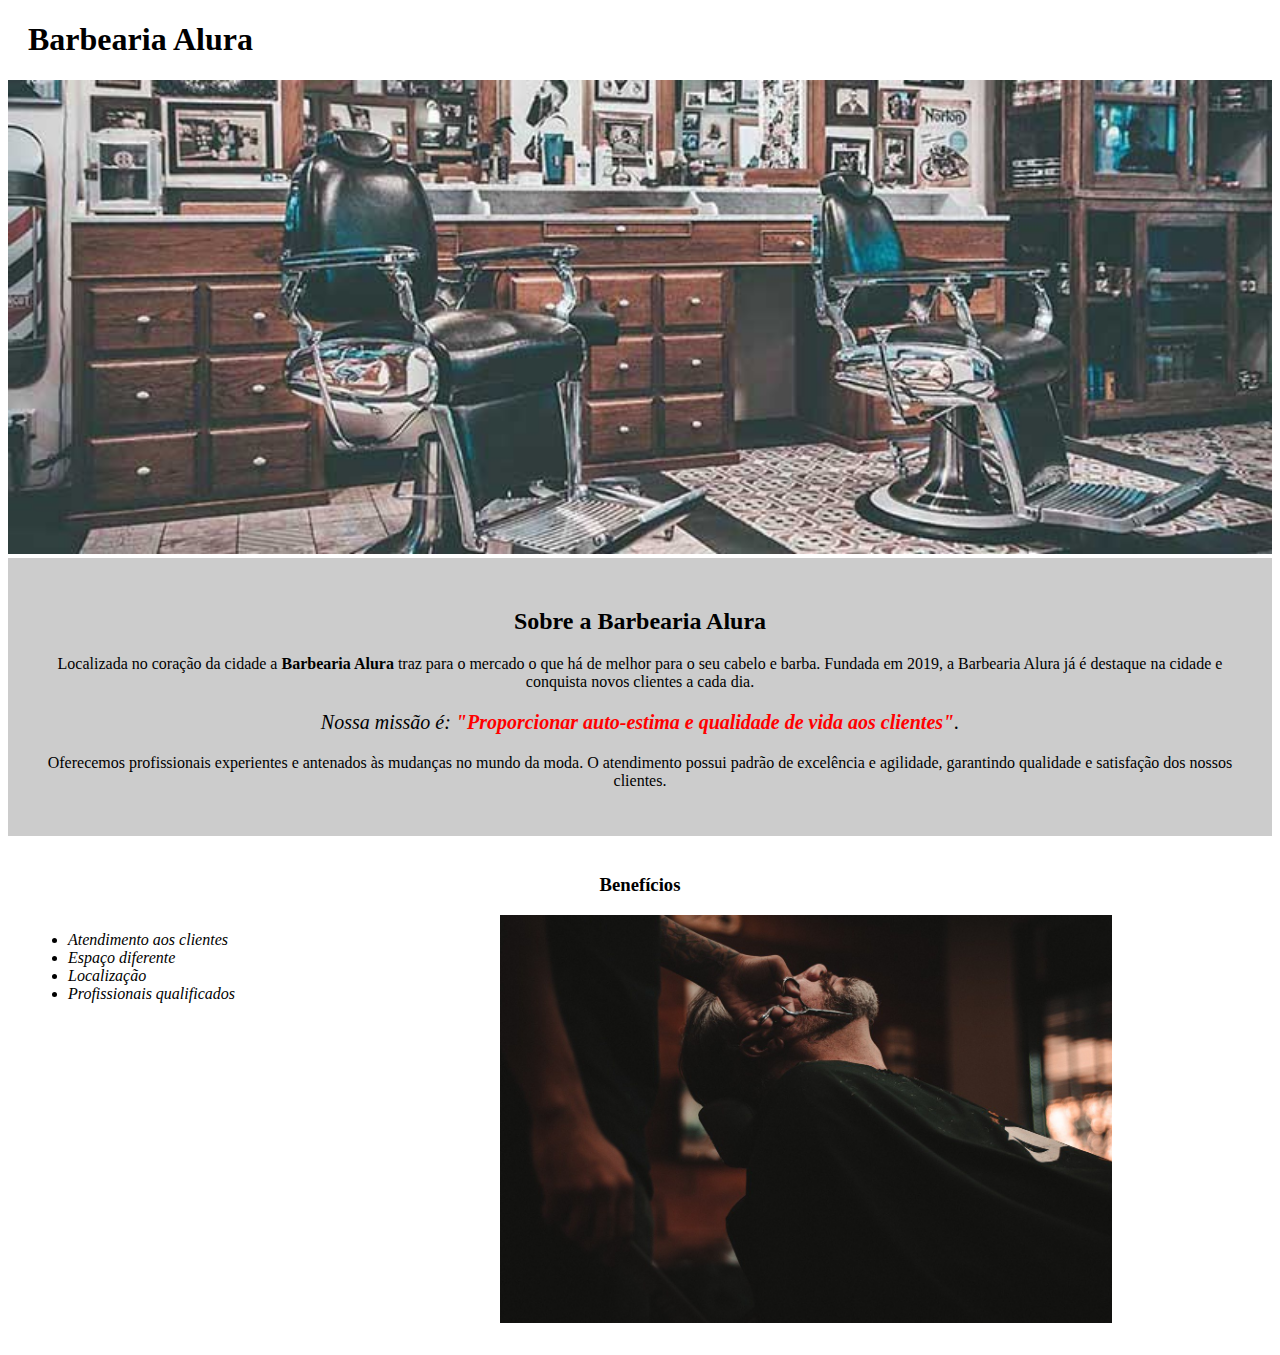
<file: Curso HTML pt 2/index.html>
<!DOCTYPE html>
<html lang="pt-br">
    <head>
        <meta charset="UTF-8">
        <title>Barbearia Alura</title>
        <link rel="stylesheet" href="style.css">

    </head>

    <body>
        <header>
            <h1 class="titulo-principal">Barbearia Alura</h1>
        </header>
        <img id="banner"src ="banner.jpg">
        <div class="principal">

            <h2 class="titulo-centralizado">Sobre a Barbearia Alura</h2>

            <p> Localizada no coração da cidade a <strong>Barbearia Alura</strong> traz para o mercado o que há de melhor para o seu cabelo e barba. 
            Fundada em 2019, a Barbearia Alura já é destaque na cidade e conquista novos clientes a cada dia.</p>

            <p id="missao"><em>Nossa missão é: <strong>"Proporcionar auto-estima e qualidade de vida aos clientes"</strong>.</em></p>

            <p> Oferecemos profissionais experientes e antenados às mudanças no mundo da moda. 
            O atendimento possui padrão de excelência e agilidade, garantindo qualidade e satisfação dos nossos clientes.</p>
        </div>

        <div class="beneficios">
            <h3 class="titulo-centralizado">Benefícios</h3>
            <ul>
                <li class="itens">Atendimento aos clientes</li>
                <li class="itens">Espaço diferente</li>
                <li class="itens">Localização</li>
                <li class="itens">Profissionais qualificados</li>
            </ul>

        <img src = "beneficios.jpg" class="imagembeneficios">

        </div>
    
    


    </body>

    
        
</html>
</file>
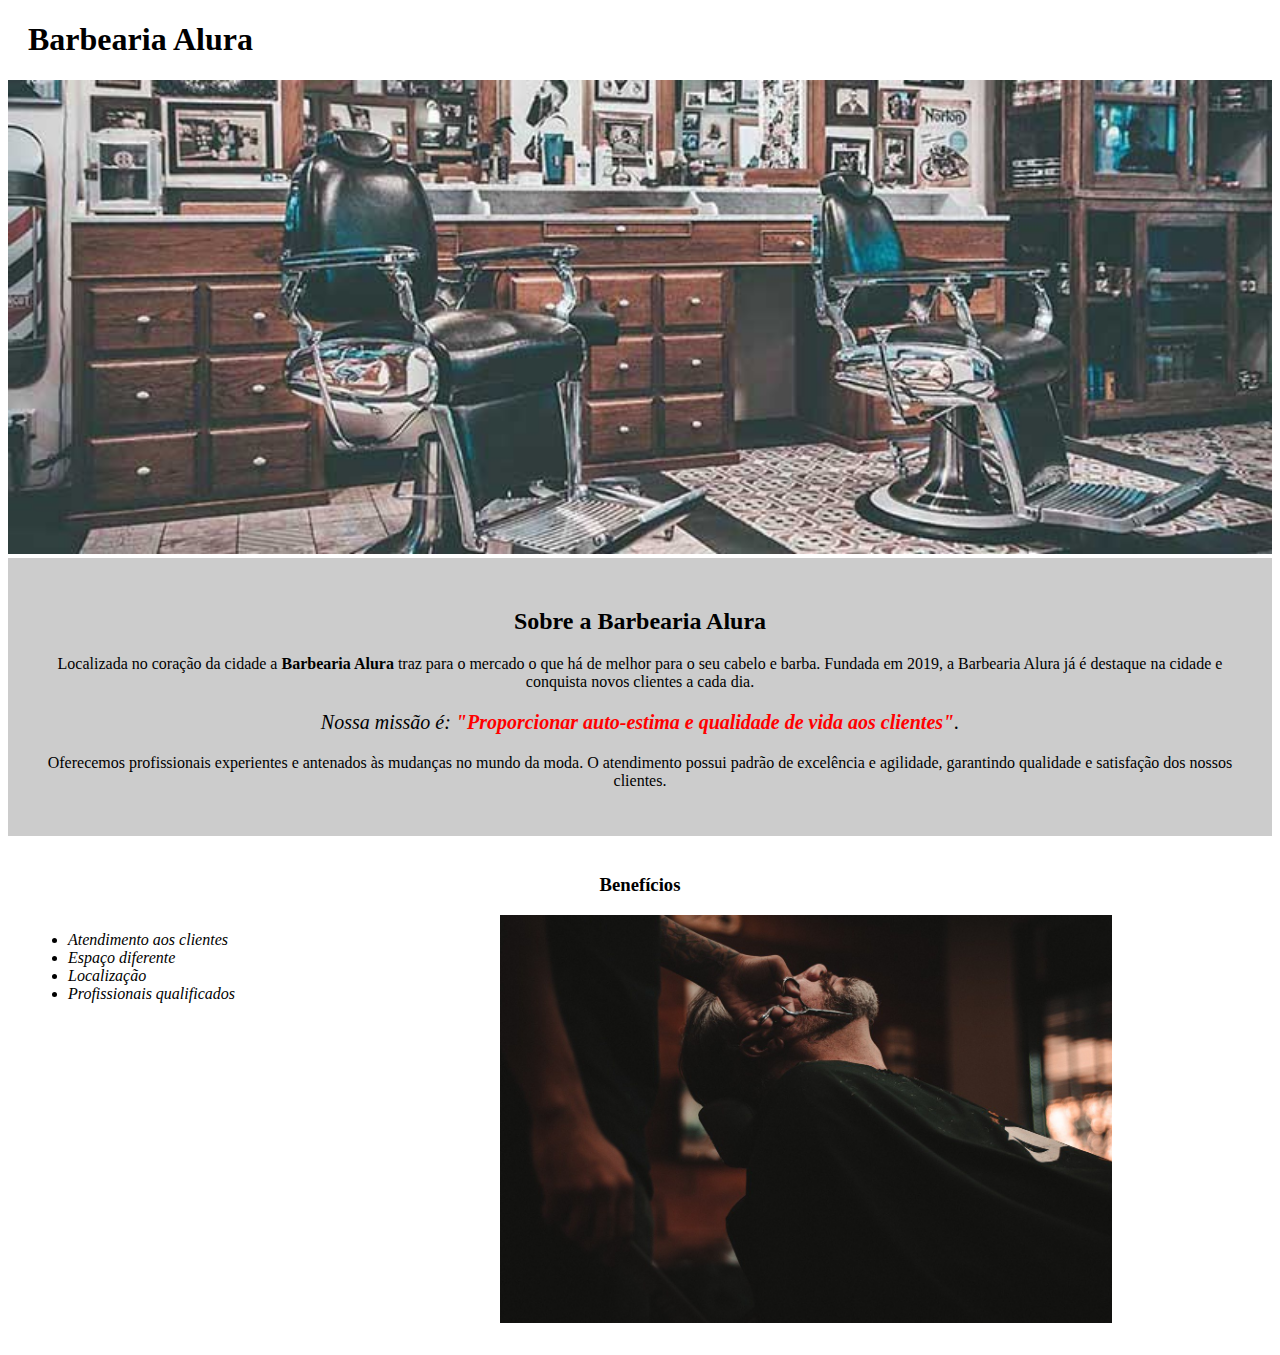
<file: curso html pt 3/index.html>
<!DOCTYPE html>
<html lang="pt-br">
    <head>
        <meta charset="UTF-8">
        <title>Barbearia Alura</title>
        <link rel="stylesheet" href="style-home.css">

    </head>

    <body>
        <header>
            <h1 class="titulo-principal">Barbearia Alura</h1>
        </header>
        <img id="banner"src ="banner.jpg">
        <div class="principal">

            <h2 class="titulo-centralizado">Sobre a Barbearia Alura</h2>

            <p> Localizada no coração da cidade a <strong>Barbearia Alura</strong> traz para o mercado o que há de melhor para o seu cabelo e barba. 
            Fundada em 2019, a Barbearia Alura já é destaque na cidade e conquista novos clientes a cada dia.</p>

            <p id="missao"><em>Nossa missão é: <strong>"Proporcionar auto-estima e qualidade de vida aos clientes"</strong>.</em></p>

            <p> Oferecemos profissionais experientes e antenados às mudanças no mundo da moda. 
            O atendimento possui padrão de excelência e agilidade, garantindo qualidade e satisfação dos nossos clientes.</p>
        </div>

        <div class="beneficios">
            <h3 class="titulo-centralizado">Benefícios</h3>
            <ul>
                <li class="itens">Atendimento aos clientes</li>
                <li class="itens">Espaço diferente</li>
                <li class="itens">Localização</li>
                <li class="itens">Profissionais qualificados</li>
            </ul>

        <img src = "beneficios.jpg" class="imagembeneficios">

        </div>
    
    


    </body>

    
        
</html>
</file>
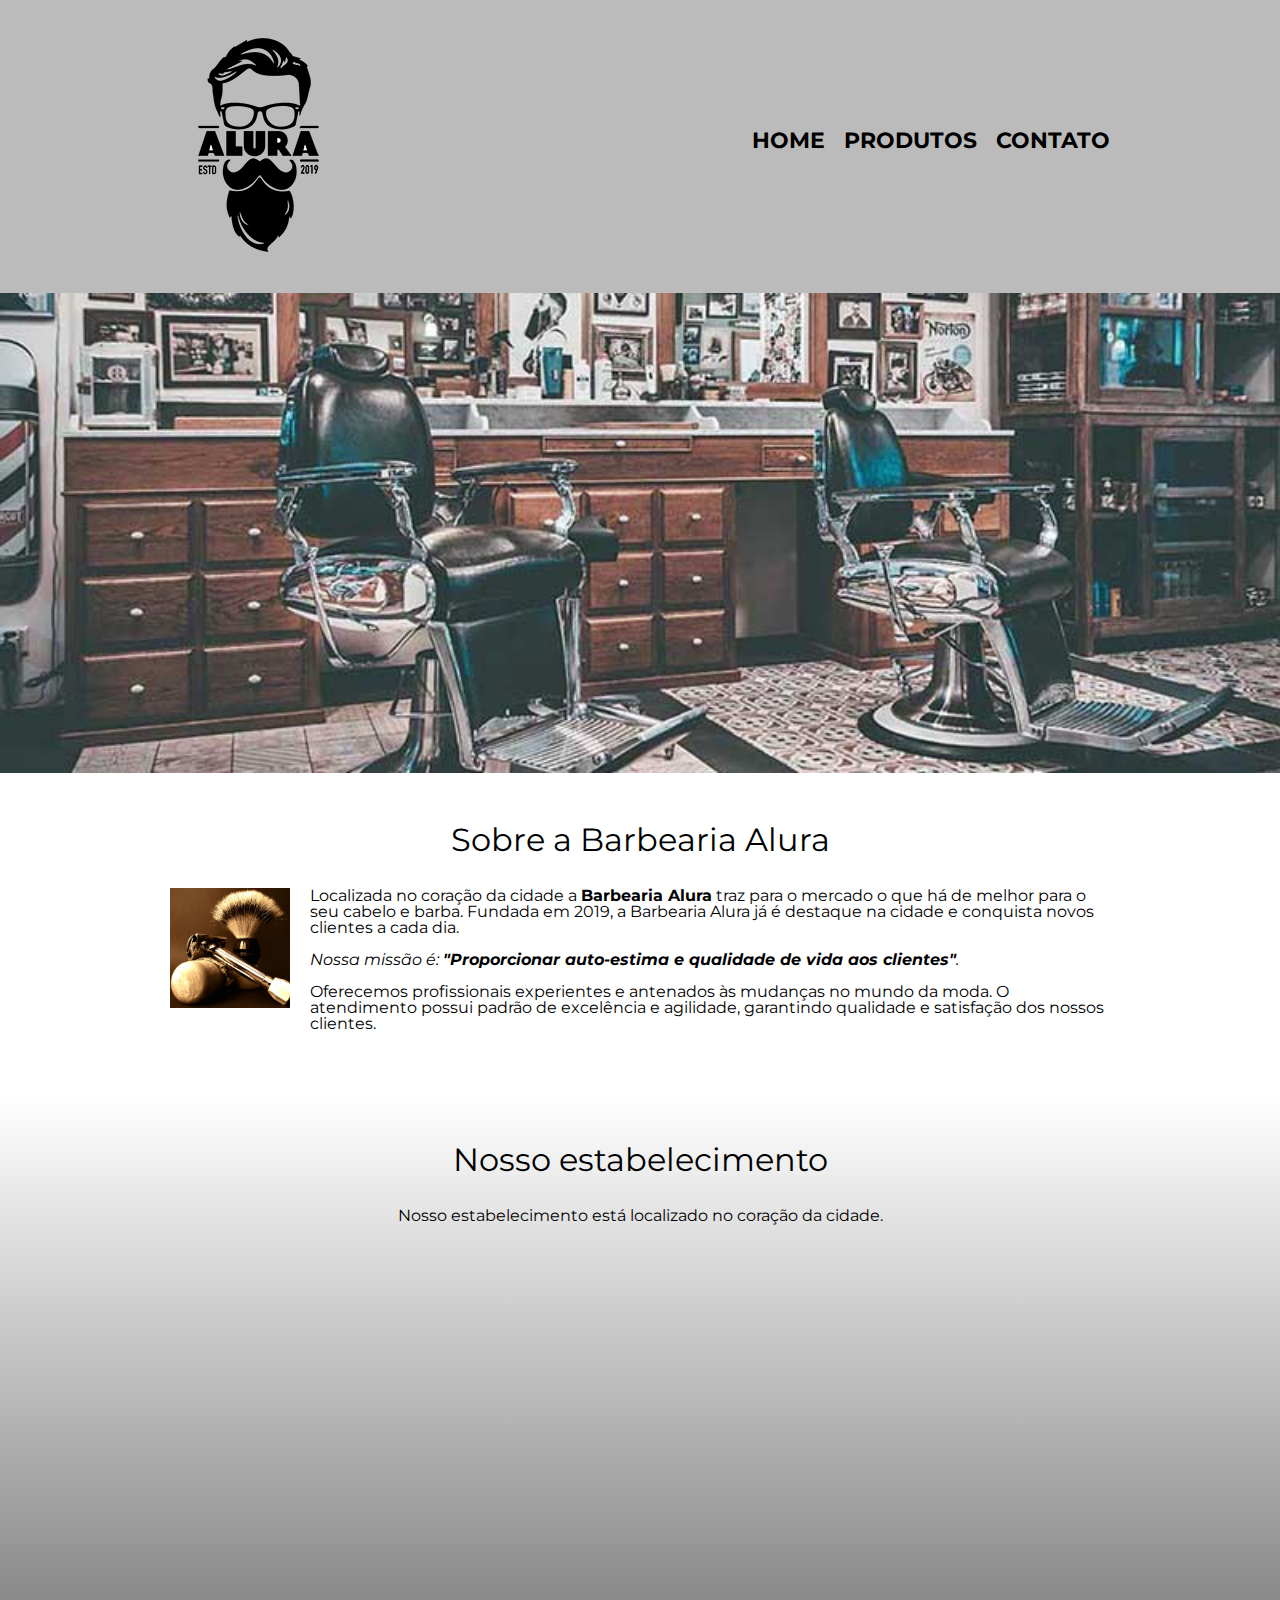
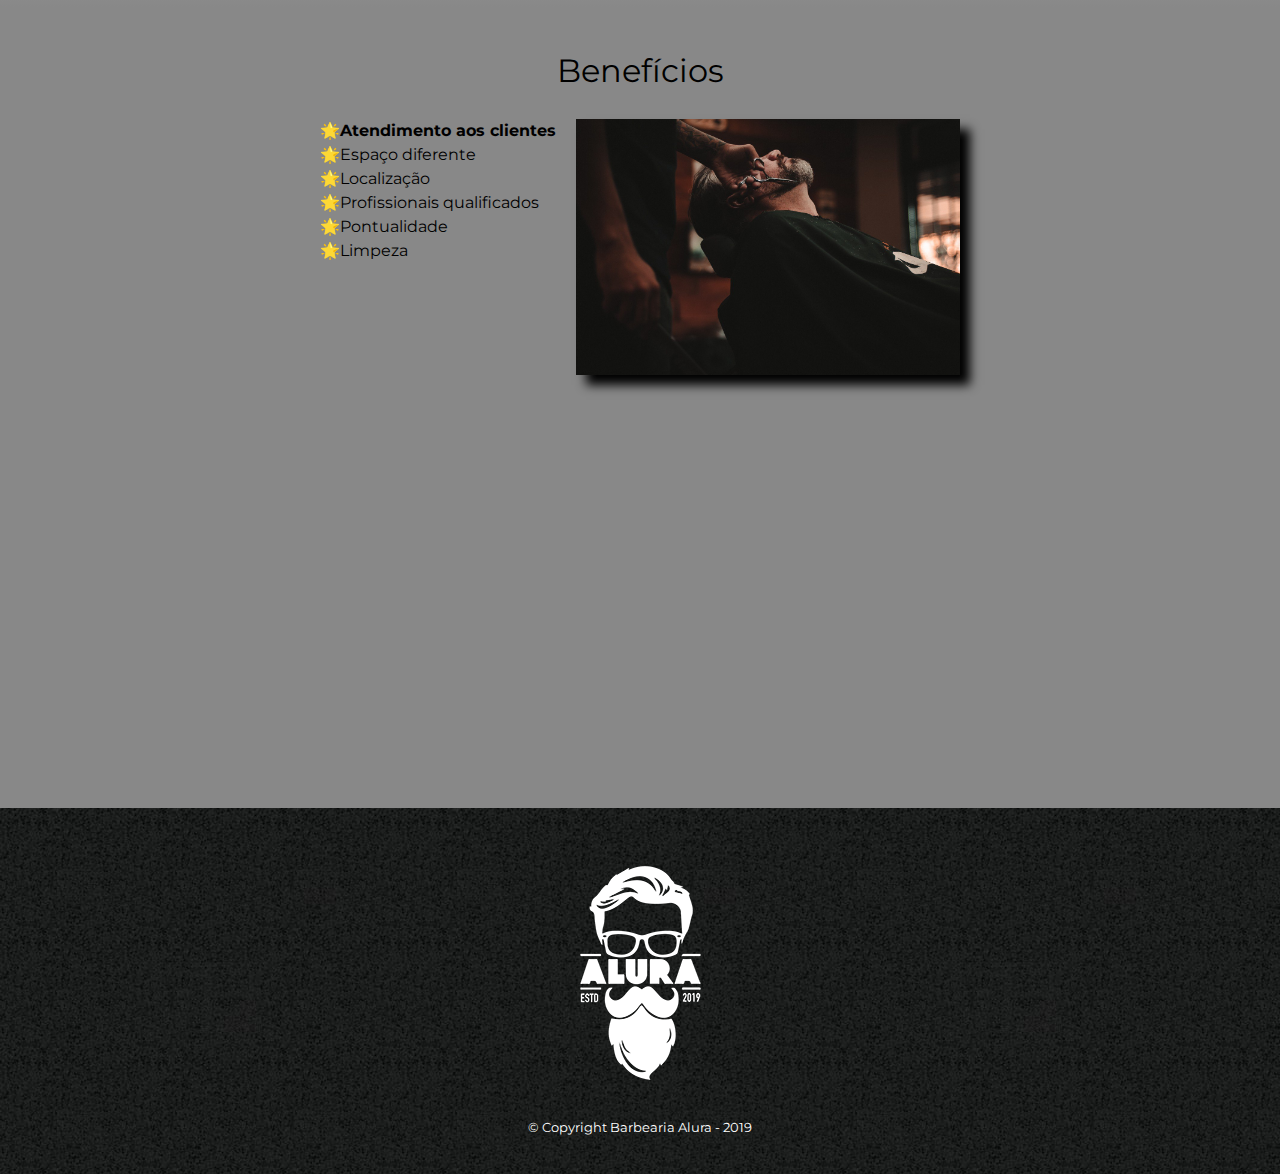
<file: curso html pt 4/index.html>
<!DOCTYPE html>
<html lang="pt-br">
    <head>
        <meta charset="UTF-8">
        <meta name="viewport" content="width=device-width">
        <title>Barbearia Alura</title>
    
        <link rel="stylesheet" href="reset.css">
        <link rel="stylesheet" href="style.css">
        <link href="https://fonts.googleapis.com/css?family=Montserrat&display=swap" rel="stylesheet">

    </head>

    <body>
        <header>
            <div class="caixa">
                <h1><img src="logo.png"></h1>

                <nav>
                    <ul>
                        <li><a href="index.html">Home</a></li>
                        <li><a href="produtos.html">Produtos</a></li>
                        <li><a href="contato.html">Contato</a></li>
                    </ul>  
                </nav>
         </div> 
        </header>
        <img class="banner"src ="banner.jpg">
        
        <main>
            <section class="principal">

                <h2 class="titulo-principal">Sobre a Barbearia Alura</h2>

                <img class="utensilios" src="utensilios.jpg" alt="Utensilios de um barbeiro">

                <p> Localizada no coração da cidade a <strong>Barbearia Alura</strong> traz para o mercado o que há de melhor para o seu cabelo e barba. 
                Fundada em 2019, a Barbearia Alura já é destaque na cidade e conquista novos clientes a cada dia.</p>

                <p id="missao"><em>Nossa missão é: <strong>"Proporcionar auto-estima e qualidade de vida aos clientes"</strong>.</em></p>

                <p> Oferecemos profissionais experientes e antenados às mudanças no mundo da moda. 
                O atendimento possui padrão de excelência e agilidade, garantindo qualidade e satisfação dos nossos clientes.</p>
            </section>
            
            <section class="mapa">
                <h3 class="titulo-principal">Nosso estabelecimento</h3>
                <p>Nosso estabelecimento está localizado no coração da cidade.</p>
                <div class="mapa-conteudo">
                    <iframe src="https://www.google.com/maps/embed?pb=!1m18!1m12!1m3!1d3656.448598130907!2d-46.634653385542414!3d-23.588239368469353!2m3!1f0!2f0!3f0!3m2!1i1024!2i768!4f13.1!3m3!1m2!1s0x94ce5a2b2ed7f3a1%3A0xab35da2f5ca62674!2sCaelum%20-%20Escola%20de%20Tecnologia!5e0!3m2!1spt-BR!2sbr!4v1580916426151!5m2!1spt-BR!2sbr" width="100%" height="300" frameborder="0" style="border:0;" allowfullscreen="">
                    </iframe>
                </div>
            </section>

            <section class="beneficios">
                <h3 class="titulo-principal">Benefícios</h3>
                
                <div class="conteudo-beneficios">
                    <ul class="lista-beneficios">
                        <li class="itens">Atendimento aos clientes</li>
                        <li class="itens">Espaço diferente</li>
                        <li class="itens">Localização</li>
                        <li class="itens">Profissionais qualificados</li>
                        <li class="itens">Pontualidade</li>
                        <li class="itens">Limpeza</li>
                    </ul><img src = "beneficios.jpg" class="imagem-beneficios">
                </div>
                <div class="video">
                    <iframe width="100%" height="315" src="https://www.youtube.com/embed/wcVVXUV0YUY" frameborder="0" allow="accelerometer; autoplay; encrypted-media; gyroscope; picture-in-picture" allowfullscreen>
                    </iframe>
                </div>
            
            </section>
            
            
        </main>
        <footer>
            <img src="logo-branco.png">
            <p class="copyright">&copy; Copyright Barbearia Alura - 2019</p>
        </footer>


    </body>

    
        
</html>
</file>
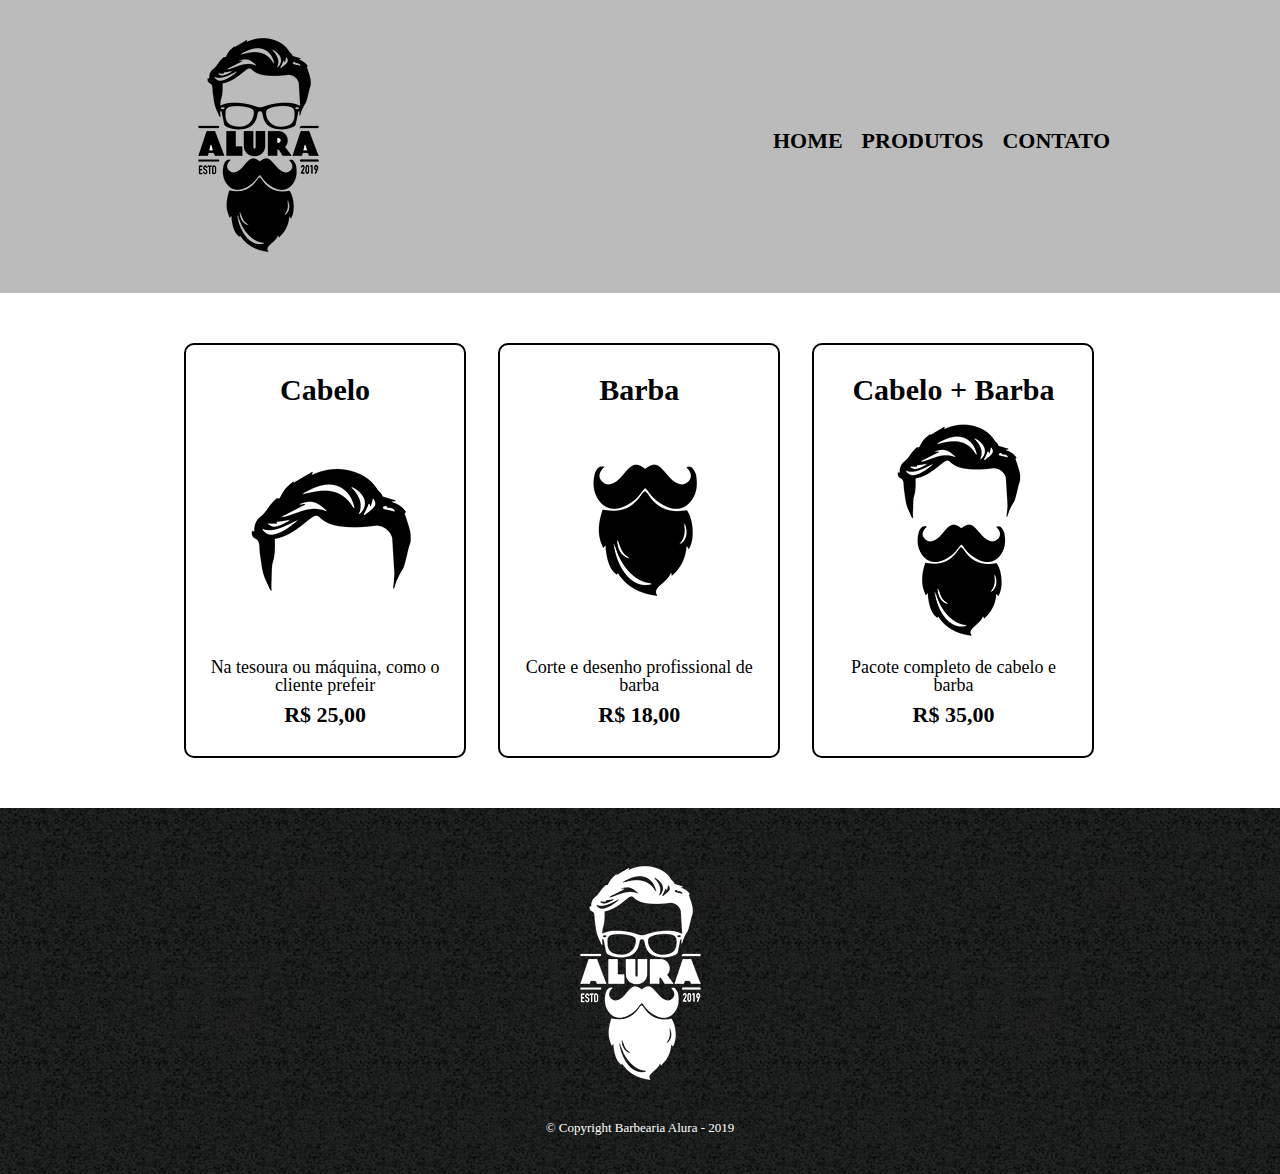
<file: Curso HTML pt 2/produtos.html>
<!DOCTYPE html>
<html>
    <head>
        <meta charset="UTF-8">
        <title>Produtos - Barbearia Alura</title>
        <link rel="stylesheet" href="reset.css">
        <link rel="stylesheet" href="produtos.css">
        
   
    </head>
    <body>
        <header>
            <div class="caixa">
                <h1><img src="logo.png"></h1>

                <nav>
                    <ul>
                        <li><a href="index.html">Home</a></li>
                        <li><a href="produtos.html">Produtos</a></li>
                        <li><a href="contato.html">Contato</a></li>
                    </ul>  
                </nav>
         </div> 
        </header>
        <main>
            <ul class="produtos">
                <li>
                    <h2>Cabelo</h2>
                    <img src="cabelo.jpg">
                    <p class="produto-descricao">Na tesoura ou máquina, como o cliente prefeir</p>
                    <p class="produto-preco">R$ 25,00</p>
                </li>

                <li>
                    <h2>Barba</h2>
                    <img src="barba.jpg">
                    <p  class="produto-descricao">Corte e desenho profissional de barba</p>
                    <p class="produto-preco">R$ 18,00</p>
                </li> 
                <li>
                    <h2>Cabelo + Barba</h2>
                    <img src="cabelo+barba.jpg">
                    <p  class="produto-descricao">Pacote completo de cabelo e barba</p>
                    <p class="produto-preco">R$ 35,00</p>
                </li>

            </ul>
            
        </main>

        <footer>
            <img src="logo-branco.png">
            <p class="copyright">&copy; Copyright Barbearia Alura - 2019</p>
        </footer>
    </body>
</html>
</file>
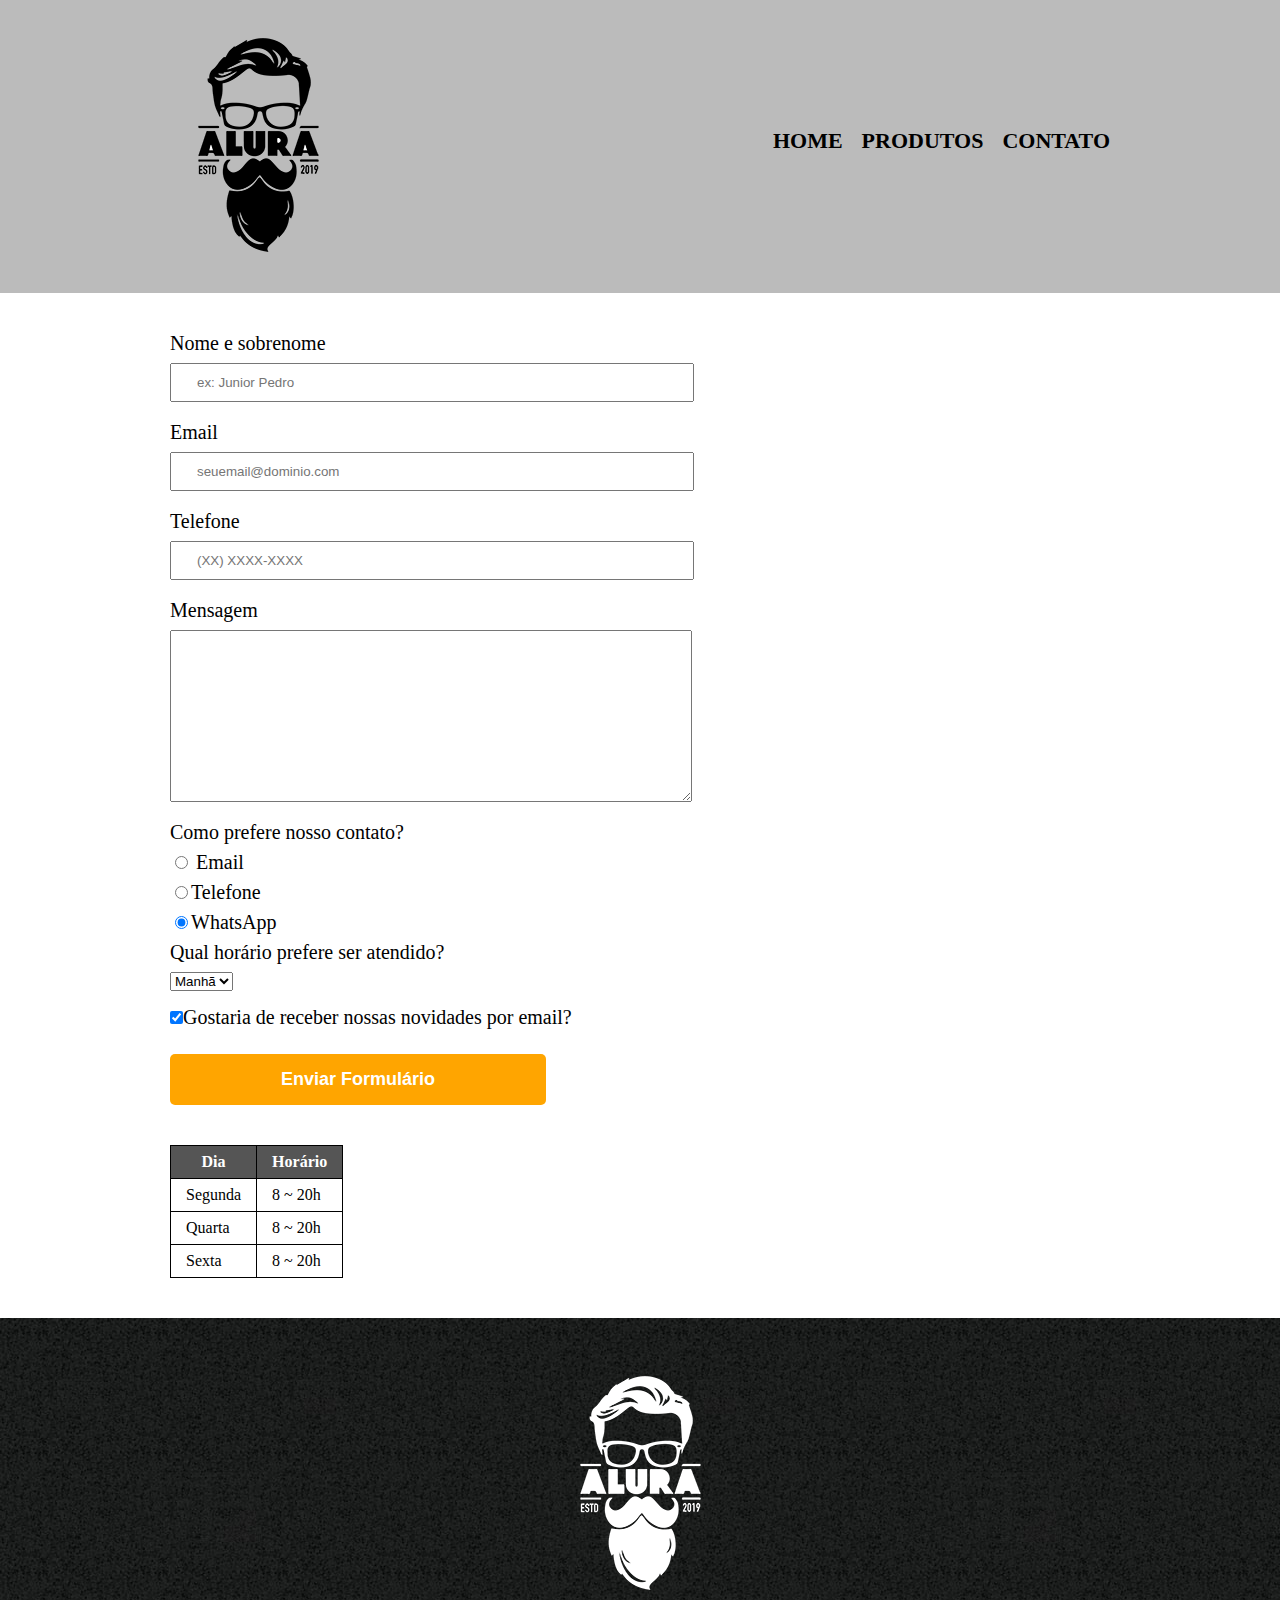
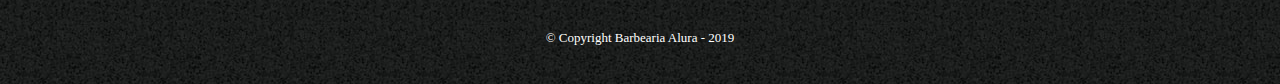
<file: curso html pt 3/contato.html>
<!DOCTYPE html>
<html>
    <head>
        <meta charset="UTF-8">
        <title>Contato - Barbearia Alura</title>
        <link rel="stylesheet" href="reset.css">
        <link rel="stylesheet" href="style.css">
        
   
    </head>
    <body>
        <header>
            <div class="caixa">
                <h1><img src="logo.png" alt="Logo da Barbearia Alura"></h1>

                <nav>
                    <ul>
                        <li><a href="index.html">Home</a></li>
                        <li><a href="produtos.html">Produtos</a></li>
                        <li><a href="contato.html">Contato</a></li>
                    </ul>  
                </nav>
         </div> 
        </header>

        <main>
            <form>
                <label for="nomesobrenome">Nome e sobrenome</label>
                <input type="text" id="nomesobrenome" class="input-padrao" required placeholder="ex: Junior Pedro">

                <label for="email">Email</label>
                <input type="email" id="email" class="input-padrao" required placeholder="seuemail@dominio.com">

                <label for="telefone">Telefone</label>
                <input type="tel" id="telefone" class="input-padrao" required placeholder="(XX) XXXX-XXXX">

                <label for="mensagem">Mensagem</label>
                <textarea cols="70" rows="10" id="mensagem" class="input-padrao" required></textarea>

                <fieldset>
                    <legend>Como prefere nosso contato?</legend>
                    <label for="radio-email"> <input type="radio" name="contato" value="email" id="radio-email"> Email</label>

                    <label for="radio-telefone"><input type="radio" name="contato" value="telefone" id="radio-telefone">Telefone</label>
                    
                    <label for="radio-whatsapp"> <input type="radio" name="contato" value="whatsapp" id="radio-whatsapp" checked>WhatsApp</label>

                </fieldset>

                <fieldset>
                    <legend>Qual horário prefere ser atendido?</legend>
                <select>
                    <option>Manhã</option>
                    <option>Tarde</option>
                    <option>Noite</option>
                </select>
                </fieldset>
                
                <label><input type="checkbox" class="checkbox" checked>Gostaria de receber nossas novidades por email?</label>

                <input type="submit" value="Enviar Formulário" class="enviar">
            </form>

            <table>
                <thead>
                    <tr>
                        <th>Dia</th>
                        <th>Horário</th>
                    </tr>
                </thead>
                
                <tbody>
                    <tr>
                        <td>Segunda</td>
                        <td>8 ~ 20h</td>
                    </tr>
                </tbody>

                
                <tr>
                    <td>Quarta</td>
                    <td>8 ~ 20h</td>
                </tr>
                <tr>
                    <td>Sexta</td>
                    <td>8 ~ 20h</td>
                </tr>

            </table>

        </main>

        <footer>
            <img src="logo-branco.png" alt="Logo da Barbearia Alura">
            <p class="copyright">&copy; Copyright Barbearia Alura - 2019</p>
        </footer>
    </body>
</html>
</file>
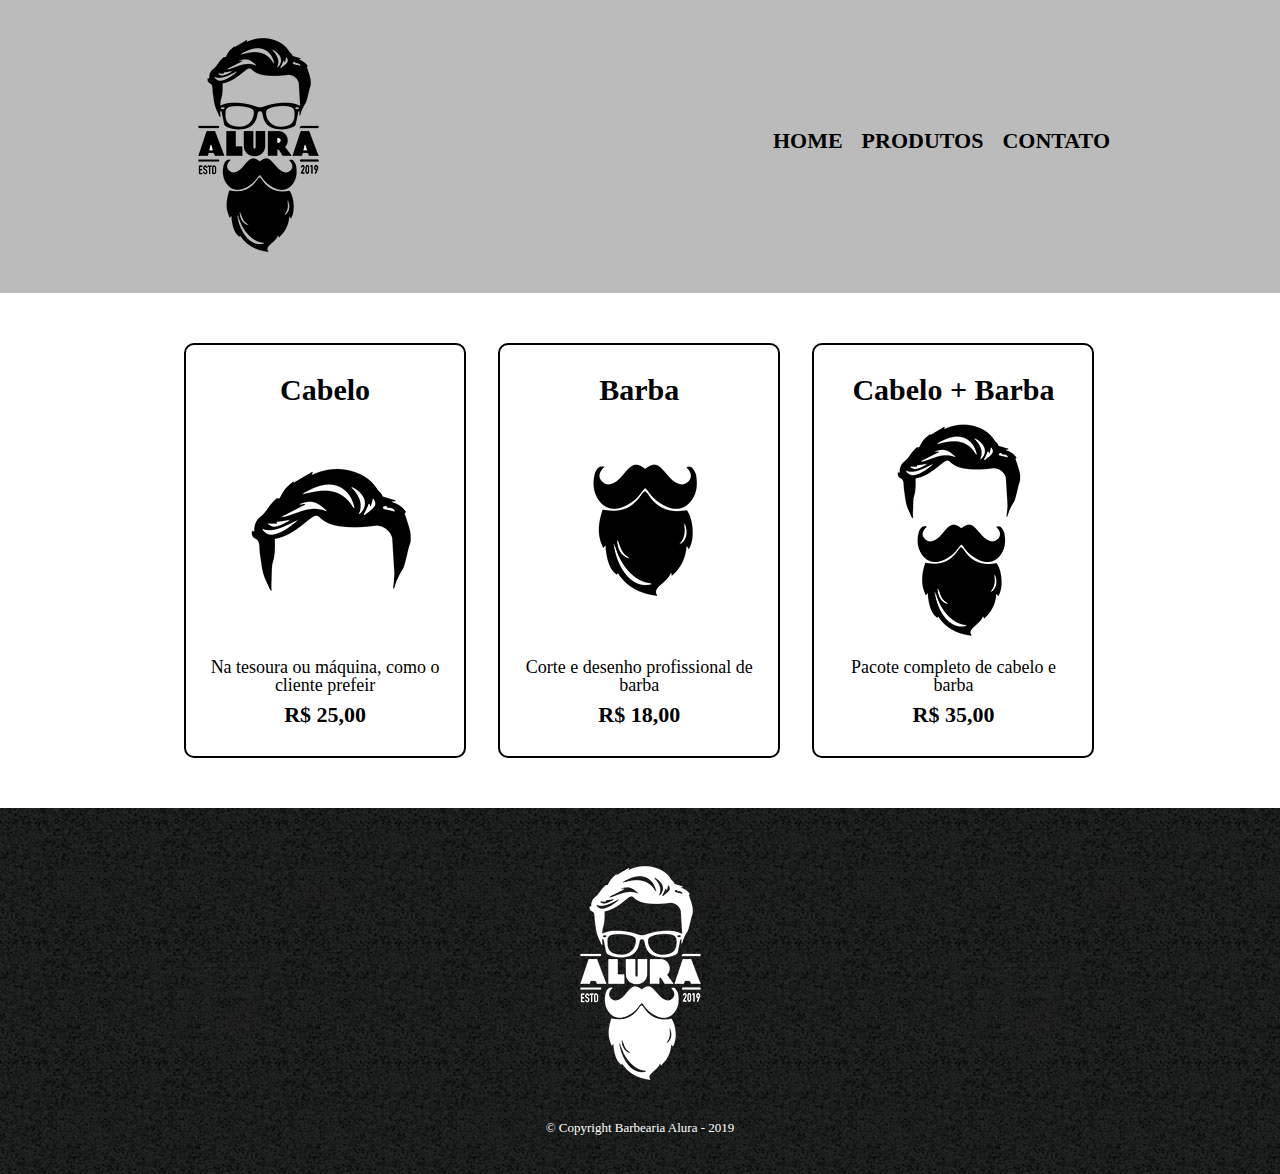
<file: curso html pt 3/produtos.html>
<!DOCTYPE html>
<html>
    <head>
        <meta charset="UTF-8">
        <title>Produtos - Barbearia Alura</title>
        <link rel="stylesheet" href="reset.css">
        <link rel="stylesheet" href="style.css">
        
   
    </head>
    <body>
        <header>
            <div class="caixa">
                <h1><img src="logo.png"></h1>

                <nav>
                    <ul>
                        <li><a href="index.html">Home</a></li>
                        <li><a href="produtos.html">Produtos</a></li>
                        <li><a href="contato.html">Contato</a></li>
                    </ul>  
                </nav>
         </div> 
        </header>
        <main>
            <ul class="produtos">
                <li>
                    <h2>Cabelo</h2>
                    <img src="cabelo.jpg">
                    <p class="produto-descricao">Na tesoura ou máquina, como o cliente prefeir</p>
                    <p class="produto-preco">R$ 25,00</p>
                </li>

                <li>
                    <h2>Barba</h2>
                    <img src="barba.jpg">
                    <p  class="produto-descricao">Corte e desenho profissional de barba</p>
                    <p class="produto-preco">R$ 18,00</p>
                </li> 
                <li>
                    <h2>Cabelo + Barba</h2>
                    <img src="cabelo+barba.jpg">
                    <p  class="produto-descricao">Pacote completo de cabelo e barba</p>
                    <p class="produto-preco">R$ 35,00</p>
                </li>

            </ul>
            
        </main>

        <footer>
            <img src="logo-branco.png">
            <p class="copyright">&copy; Copyright Barbearia Alura - 2019</p>
        </footer>
    </body>
</html>
</file>
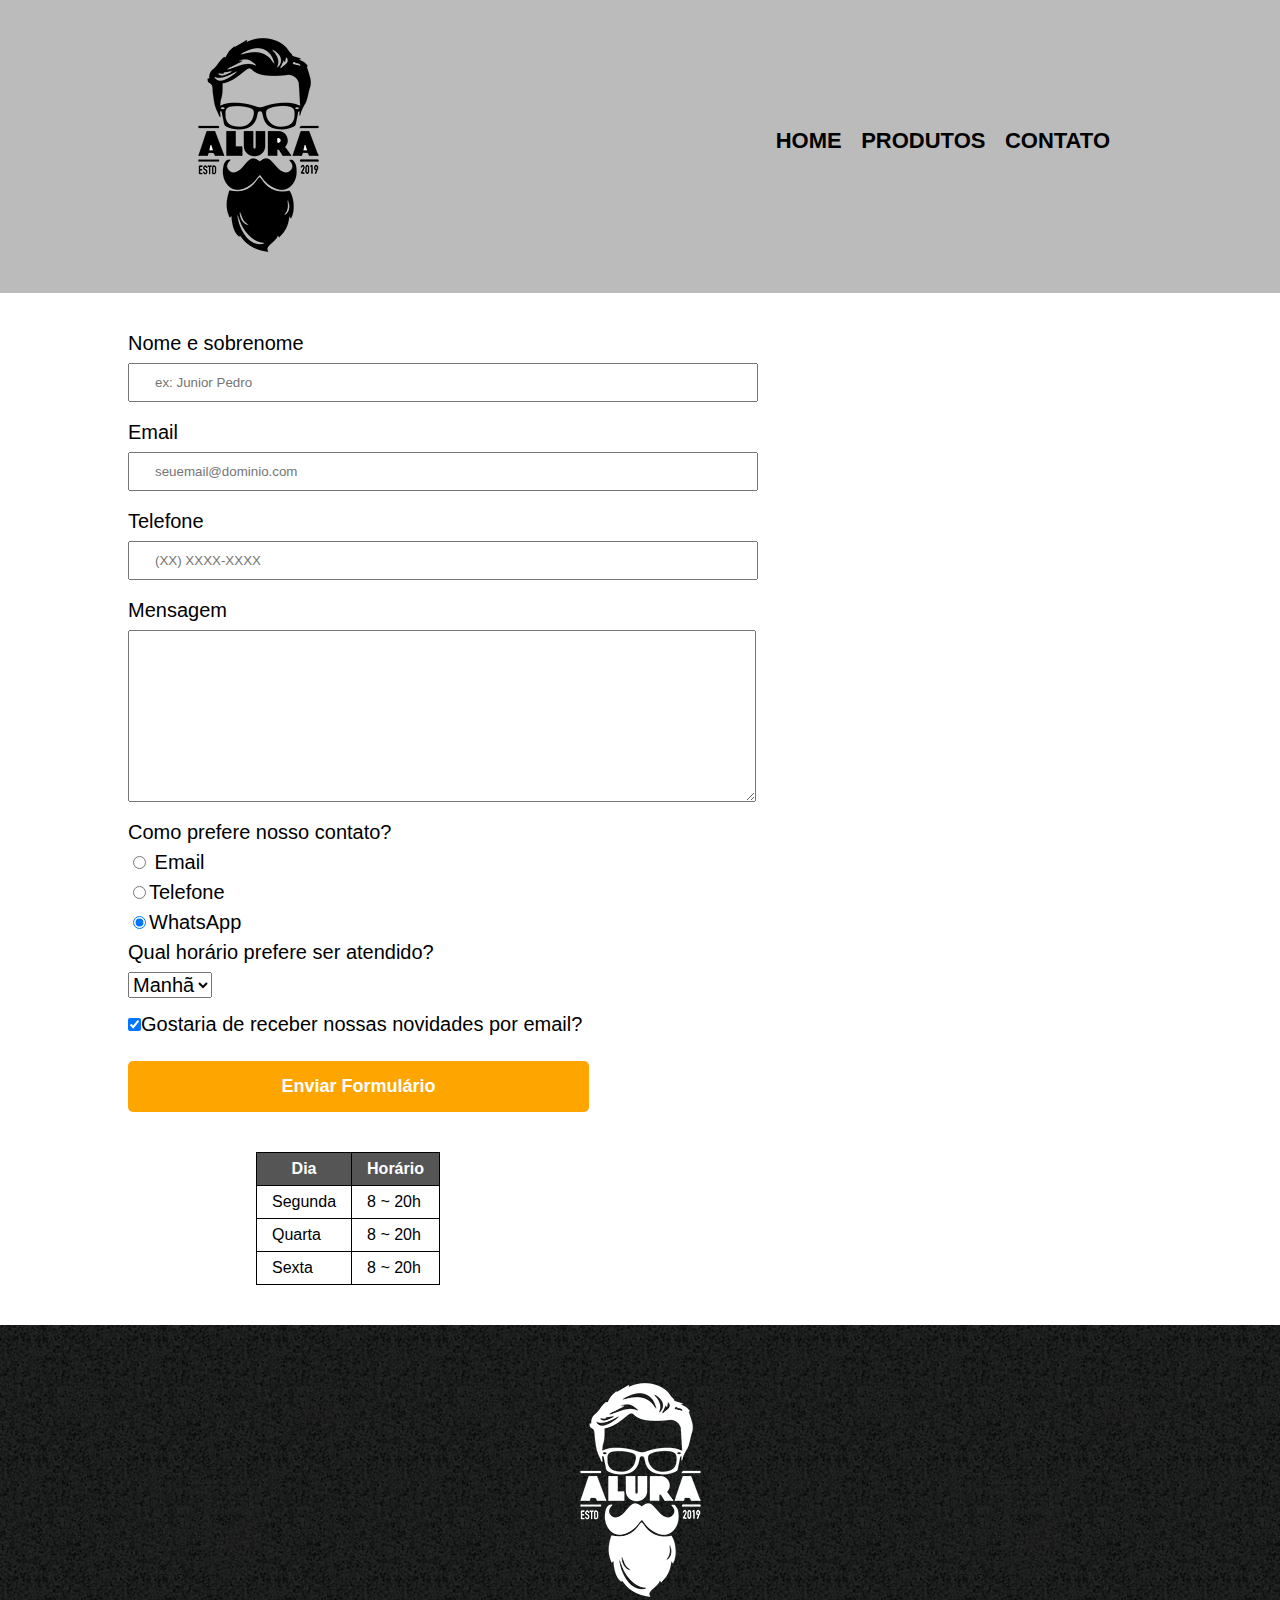
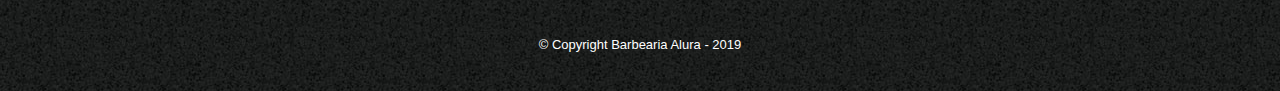
<file: curso html pt 4/contato.html>
<!DOCTYPE html>
<html>
    <head>
        <meta charset="UTF-8">
        <meta name="viewport" content="width=device-width">

        <title>Contato - Barbearia Alura</title>
        <link rel="stylesheet" href="reset.css">
        <link rel="stylesheet" href="style.css">
        
   
    </head>
    <body>
        <header>
            <div class="caixa">
                <h1><img src="logo.png" alt="Logo da Barbearia Alura"></h1>

                <nav>
                    <ul>
                        <li><a href="index.html">Home</a></li>
                        <li><a href="produtos.html">Produtos</a></li>
                        <li><a href="contato.html">Contato</a></li>
                    </ul>  
                </nav>
         </div> 
        </header>

        <main>
            <form>
                <label for="nomesobrenome">Nome e sobrenome</label>
                <input type="text" id="nomesobrenome" class="input-padrao" required placeholder="ex: Junior Pedro">

                <label for="email">Email</label>
                <input type="email" id="email" class="input-padrao" required placeholder="seuemail@dominio.com">

                <label for="telefone">Telefone</label>
                <input type="tel" id="telefone" class="input-padrao" required placeholder="(XX) XXXX-XXXX">

                <label for="mensagem">Mensagem</label>
                <textarea cols="70" rows="10" id="mensagem" class="input-padrao" required></textarea>

                <fieldset>
                    <legend>Como prefere nosso contato?</legend>
                    <label for="radio-email"> <input type="radio" name="contato" value="email" id="radio-email"> Email</label>

                    <label for="radio-telefone"><input type="radio" name="contato" value="telefone" id="radio-telefone">Telefone</label>
                    
                    <label for="radio-whatsapp"> <input type="radio" name="contato" value="whatsapp" id="radio-whatsapp" checked>WhatsApp</label>

                </fieldset>

                <fieldset>
                    <legend>Qual horário prefere ser atendido?</legend>
                <select class="caixa-selecao">
                    <option>Manhã</option>
                    <option>Tarde</option>
                    <option>Noite</option>
                </select>
                </fieldset>
                
                <label><input type="checkbox" class="checkbox" checked>Gostaria de receber nossas novidades por email?</label>

                <input type="submit" value="Enviar Formulário" class="enviar">
            </form>

            <table>
                <thead>
                    <tr>
                        <th>Dia</th>
                        <th>Horário</th>
                    </tr>
                </thead>
                
                <tbody>
                    <tr>
                        <td>Segunda</td>
                        <td>8 ~ 20h</td>
                    </tr>
                </tbody>

                
                <tr>
                    <td>Quarta</td>
                    <td>8 ~ 20h</td>
                </tr>
                <tr>
                    <td>Sexta</td>
                    <td>8 ~ 20h</td>
                </tr>

            </table>

        </main>

        <footer>
            <img src="logo-branco.png" alt="Logo da Barbearia Alura">
            <p class="copyright">&copy; Copyright Barbearia Alura - 2019</p>
        </footer>
    </body>
</html>
</file>
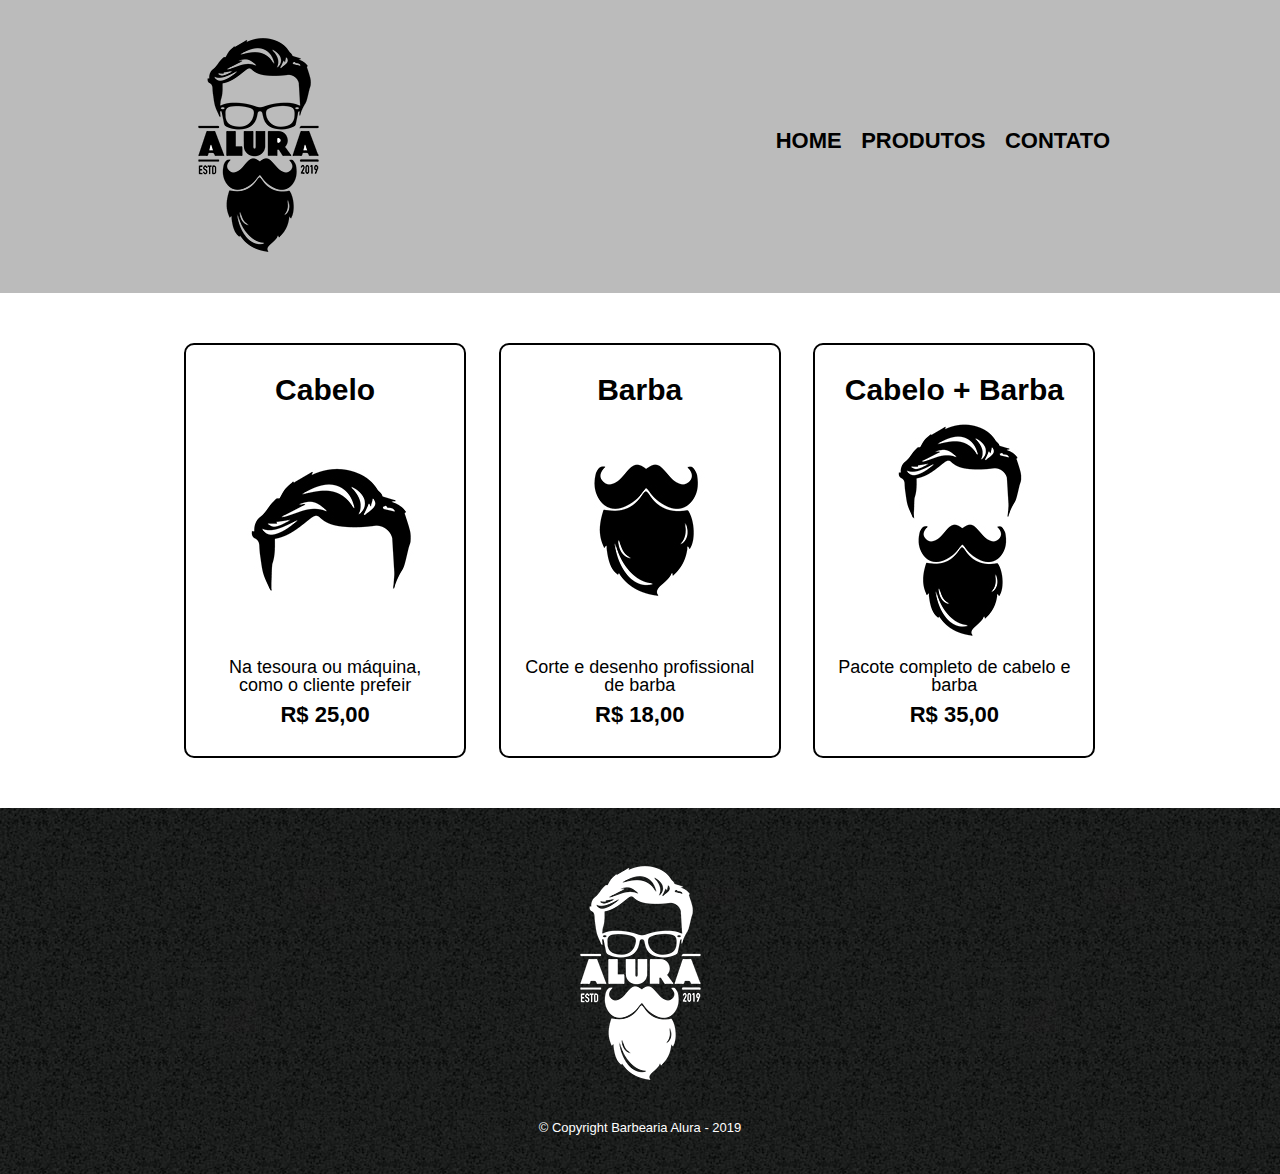
<file: curso html pt 4/produtos.html>
<!DOCTYPE html>
<html>
    <head>
        <meta charset="UTF-8">
        <meta name="viewport" content="width=device-width">

        <title>Produtos - Barbearia Alura</title>
        <link rel="stylesheet" href="reset.css">
        <link rel="stylesheet" href="style.css">
        
   
    </head>
    <body>
        <header>
            <div class="caixa">
                <h1><img src="logo.png"></h1>

                <nav>
                    <ul>
                        <li><a href="index.html">Home</a></li>
                        <li><a href="produtos.html">Produtos</a></li>
                        <li><a href="contato.html">Contato</a></li>
                    </ul>  
                </nav>
         </div> 
        </header>
        <main>
            <ul class="produtos">
                <li>
                    <h2>Cabelo</h2>
                    <img src="cabelo.jpg">
                    <p class="produto-descricao">Na tesoura ou máquina, como o cliente prefeir</p>
                    <p class="produto-preco">R$ 25,00</p>
                </li>

                <li>
                    <h2>Barba</h2>
                    <img src="barba.jpg">
                    <p  class="produto-descricao">Corte e desenho profissional de barba</p>
                    <p class="produto-preco">R$ 18,00</p>
                </li> 
                <li>
                    <h2>Cabelo + Barba</h2>
                    <img src="cabelo+barba.jpg">
                    <p  class="produto-descricao">Pacote completo de cabelo e barba</p>
                    <p class="produto-preco">R$ 35,00</p>
                </li>

            </ul>
            
        </main>

        <footer>
            <img src="logo-branco.png">
            <p class="copyright">&copy; Copyright Barbearia Alura - 2019</p>
        </footer>
    </body>
</html>
</file>
<file: Curso HTML pt 2/style.css>
body{
    
}

#banner{
    width: 100%;    
}

.principal{
    background: #CCCCCC ;
    padding: 30px;
}

.titulo-principal{
    padding-left: 20px;
}

.titulo-centralizado{
    text-align: center;
}

p{
    text-align: center;
}

#missao {
    font-size: 20px;
}

em strong{
    color: red; 
}



ul{
    display: inline-block;
    vertical-align: top;
    width: 20%;
    margin-right: 15%;
}

.itens {  
    font-style: italic;
}

.beneficios{
    background: #FFFFFF;
    padding: 20px;
}

.imagembeneficios{
    width: 50%;
}
</file>
<file: curso html pt 3/style-home.css>
body{
    
}

#banner{
    width: 100%;    
}

.principal{
    background: #CCCCCC ;
    padding: 30px;
}

.titulo-principal{
    padding-left: 20px;
}

.titulo-centralizado{
    text-align: center;
}

p{
    text-align: center;
}

#missao {
    font-size: 20px;
}

em strong{
    color: red; 
}



ul{
    display: inline-block;
    vertical-align: top;
    width: 20%;
    margin-right: 15%;
}

.itens {  
    font-style: italic;
}

.beneficios{
    background: #FFFFFF;
    padding: 20px;
}

.imagembeneficios{
    width: 50%;
}
</file>
<file: curso html pt 4/style.css>
body{
    font-family: 'Montserrat', sans-serif;
}

header{
    background: #BBBBBB;
    padding: 20px 0;
}

.caixa{
    position: relative;
    width: 940px;
    margin: 0 auto;
}

nav{
    position: absolute;
    top: 110px;
    right: 0;
}
nav li{
    display: inline;
    margin: 0 0 0 15px;
}

nav a{
    text-transform: uppercase;
    color: #000000;
    font-weight: bold;
    font-size: 22px;
    text-decoration: none;
}

nav a:hover{
    color: #C78C19;
    text-decoration: underline;
}

.produtos{
    width: 940px;
    margin: 0px auto;
    padding: 50px 0;
    
}

.produtos li{
    display: inline-block;
    text-align: center;
    width: 30%;
    vertical-align: top;
    margin: 0 1.5%;
    padding: 30px 20px;
    box-sizing: border-box;
    border: 2px solid #000000;
    border-radius: 10px;
}

.produtos li:hover{
    border-color: #C78C19;
}

.produtos li:active{
    border-color: #088c19;
}

.produtos li:hover h2{
    font-size: 34px ;
}

.produtos h2{
    font-size: 30px;    
    font-weight: bold;
}

.produto-descricao{
    font-size: 18px;
    
}

.produto-preco{
    font-size: 22px;
    font-weight: bold;
    margin: 10px 0 0;
}

footer{
    text-align: center;
    background: url("bg.jpg");
    padding: 40px 0;
}

.copyright{
    color: #FFFFFF;
    font-size: 13px;
    margin-top: 20px;
}

main{  
}

form{
    margin: 40px 0;
}

form label, form legend {
    display: block;
    font-size: 20px;
    margin: 0 0 10px;

}

.caixa-selecao{
    font-size: 20px;
}

.input-padrao {
    display:block;
    margin: 0 0 20px;
    padding: 10px 25px;
    width: 50%;
}

.checkbox{
    margin: 20px 0;
}

.enviar{
    width: 40%;
    padding: 15px 0;
    background: orange;
    color: white;
    font-weight: bold;
    font-size: 18px;
    border: none;
    border-radius: 5px;
    transition: 1s all;
    cursor: pointer;
}

.enviar:hover{
    background: darkorange;
    transform: scale(1.2);
}

table{
    margin: 20px 0 40px;
}

thead{
    background: #555555;
    color: white;
    font-weight: bold;
}

td,th{
    border: 1px solid #000000;
    padding: 8px 15px;
}
/*css da pág inicial*/
.banner{
    width: 100%;
}

.titulo-principal {
    text-align: center;
    font-size: 2em; 
    margin: 0 0 1em; 
    clear: left; 
}

/* ADD ELEMENTO ANTES E DEPOIS DE ITENS CLASS OU TXT
.titulo-principal:first-letter{
    font-weight: bold;
}

.titulo-principal:before{
    content: "[ ";
}
.titulo-principal:after{
    content: " ]";
}*/ 

.principal{
    padding: 3em 0;
    background: #FFFFFF;
    width: 940px;
    margin: 0 auto;
}

.principal p{
    margin: 0 0 1em;
}

.principal strong{
    font-weight: bold;
}

.principal em {
    font-style: italic;
}

.utensilios{
    width: 120px;
    float: left;
    margin: 0 20px 20px 0;
}

.mapa{
    padding: 3em 0;
    background: linear-gradient(#FFFFFF,#888888);
}

.mapa p{
    margin: 0 0 2em;
    text-align: center;
}

.mapa-conteudo{
    width: 940px;
    margin: 0 auto;
}

.beneficios{
    padding: 3em 0;
    background: #888888;
}

.conteudo-beneficios{
    width: 640px;
    margin: 0 auto;
}

.lista-beneficios{
    width: 40%;
    display: inline-block;
    vertical-align: top;
}

.itens{
    line-height: 1.5;
}

.itens:first-child{
    font-weight: bold;
}

.itens:before{
    content:"\1F31F" ;
}

.imagem-beneficios{
    width: 60%;
    opacity: 1;
    transition: 400ms;
    box-shadow: 10px 10px 10px 0 #000000;
}

.imagem-beneficios:hover{
    opacity: 0.3;
}

.video{
    width: 560px;
    margin: 2em auto;
}

/*ARRUMANDO MARGEM DA PAG CONTATOS*/
form{
    margin-left:10%;
}

table{
    margin-left: 20%;
}

@media screen and (max-width:480px){
    .caixa, .principal, .conteudo-beneficios, .mapa-conteudo, .video{
        width:auto;
    }
    
    .caixa{
        text-align: center;
    }

    h1{
        text-align: center;
    }

    nav{
        position: static;
    }

    .lista-beneficios,.imagem-beneficios{
        width: 100% ;
    }

    .produtos{
        width: auto;
    }

    .produtos li{
        display: block;
        width: auto;
        padding: 2em 2em;
        margin: 1.5em;

    }

    form{
        margin: 3em 2em;
    }
    
    form legend{
        padding: 0.5em;
    }
    
    .input-padrao {  
        width: 80%;
    }

    .caixa-selecao{
        font-size: 20px;
 
    }

    .enviar {
        font-size: 15px;
        width: 100%;
        padding: 1em;
    }

    table {
        margin: 0 auto 4em;
}

}
</file>
<file: Curso HTML pt 2/produtos.css>
header{
    background: #BBBBBB;
    padding: 20px 0;
}

.caixa{
    position: relative;
    width: 940px;
    margin: 0 auto;
}

nav{
    position: absolute;
    top: 110px;
    right: 0;
}
nav li{
    display: inline;
    margin: 0 0 0 15px;
}

nav a{
    text-transform: uppercase;
    color: #000000;
    font-weight: bold;
    font-size: 22px;
    text-decoration: none;
}

nav a:hover{
    color: #C78C19;
    text-decoration: underline;
}

.produtos{
    width: 940px;
    margin: 0px auto;
    padding: 50px 0;
    
}

.produtos li{
    display: inline-block;
    text-align: center;
    width: 30%;
    vertical-align: top;
    margin: 0 1.5%;
    padding: 30px 20px;
    box-sizing: border-box;
    border: 2px solid #000000;
    border-radius: 10px;
}

.produtos li:hover{
    border-color: #C78C19;
}

.produtos li:active{
    border-color: #088c19;
}

.produtos li:hover h2{
    font-size: 34px ;
}

.produtos h2{
    font-size: 30px;    
    font-weight: bold;
}

.produto-descricao{
    font-size: 18px;
    
}

.produto-preco{
    font-size: 22px;
    font-weight: bold;
    margin: 10px 0 0;
}

footer{
    text-align: center;
    background: url("bg.jpg");
    padding: 40px 0;
}

.copyright{
    color: #FFFFFF;
    font-size: 13px;
    margin-top: 20px;
}
</file>
<file: curso html pt 3/style.css>
header{
    background: #BBBBBB;
    padding: 20px 0;
}

.caixa{
    position: relative;
    width: 940px;
    margin: 0 auto;
}

nav{
    position: absolute;
    top: 110px;
    right: 0;
}
nav li{
    display: inline;
    margin: 0 0 0 15px;
}

nav a{
    text-transform: uppercase;
    color: #000000;
    font-weight: bold;
    font-size: 22px;
    text-decoration: none;
}

nav a:hover{
    color: #C78C19;
    text-decoration: underline;
}

.produtos{
    width: 940px;
    margin: 0px auto;
    padding: 50px 0;
    
}

.produtos li{
    display: inline-block;
    text-align: center;
    width: 30%;
    vertical-align: top;
    margin: 0 1.5%;
    padding: 30px 20px;
    box-sizing: border-box;
    border: 2px solid #000000;
    border-radius: 10px;
}

.produtos li:hover{
    border-color: #C78C19;
}

.produtos li:active{
    border-color: #088c19;
}

.produtos li:hover h2{
    font-size: 34px ;
}

.produtos h2{
    font-size: 30px;    
    font-weight: bold;
}

.produto-descricao{
    font-size: 18px;
    
}

.produto-preco{
    font-size: 22px;
    font-weight: bold;
    margin: 10px 0 0;
}

footer{
    text-align: center;
    background: url("bg.jpg");
    padding: 40px 0;
}

.copyright{
    color: #FFFFFF;
    font-size: 13px;
    margin-top: 20px;
}

main{
    width: 940px;
    margin: 0 auto;
}

form{
    margin: 40px 0;
}

form label, form legend {
    display: block;
    font-size: 20px;
    margin: 0 0 10px;

}

.input-padrao {
    display:block;
    margin: 0 0 20px;
    padding: 10px 25px;
    width: 50%;
}

.checkbox{
    margin: 20px 0;
}

.enviar{
    width: 40%;
    padding: 15px 0;
    background: orange;
    color: white;
    font-weight: bold;
    font-size: 18px;
    border: none;
    border-radius: 5px;
    transition: 1s all;
    cursor: pointer;
}

.enviar:hover{
    background: darkorange;
    transform: scale(1.2);
}

table{
    margin: 20px 0 40px;
}

thead{
    background: #555555;
    color: white;
    font-weight: bold;
}

td,th{
    border: 1px solid #000000;
    padding: 8px 15px;
}
</file>
